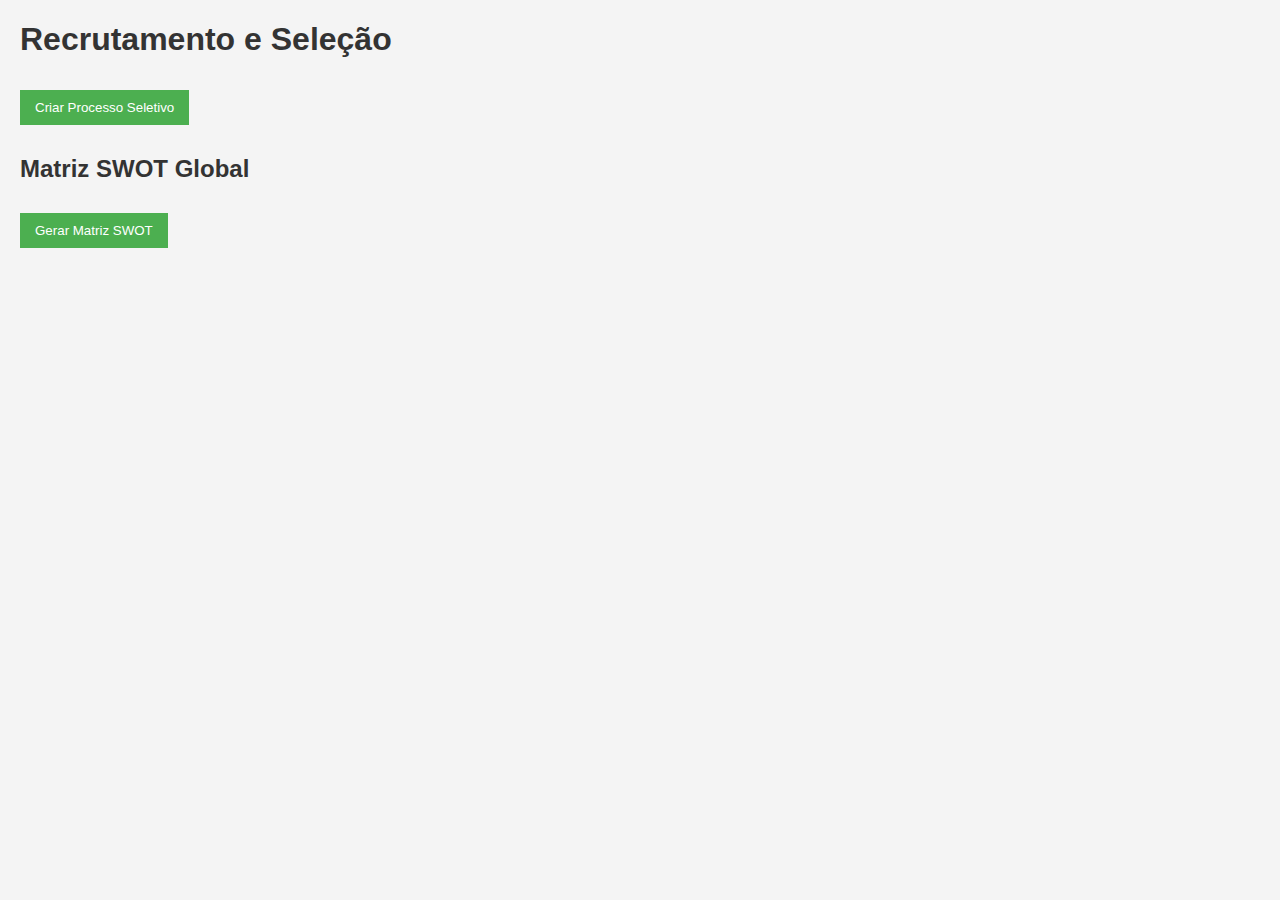
<file: rh_recrutamento_seleção/index.html>
<!DOCTYPE html>
<html lang="pt-BR">
<head>
    <meta charset="UTF-8">
    <meta name="viewport" content="width=device-width, initial-scale=1.0">
    <title>Sistema de Recrutamento e Seleção</title>
    <link rel="stylesheet" href="style.css">
</head>
<body>
    <div id="app">
        <h1>Recrutamento e Seleção</h1>
        <button id="criarProcessoBtn">Criar Processo Seletivo</button>
        <div id="processosContainer"></div>
        <div id="swotContainer">
            <h2>Matriz SWOT Global</h2>
            <div id="swotOutput"></div>
            <button id="gerarSwotBtn">Gerar Matriz SWOT</button>
        </div>
    </div>
    <script src="script.js"></script>
</body>
</html>
</file>
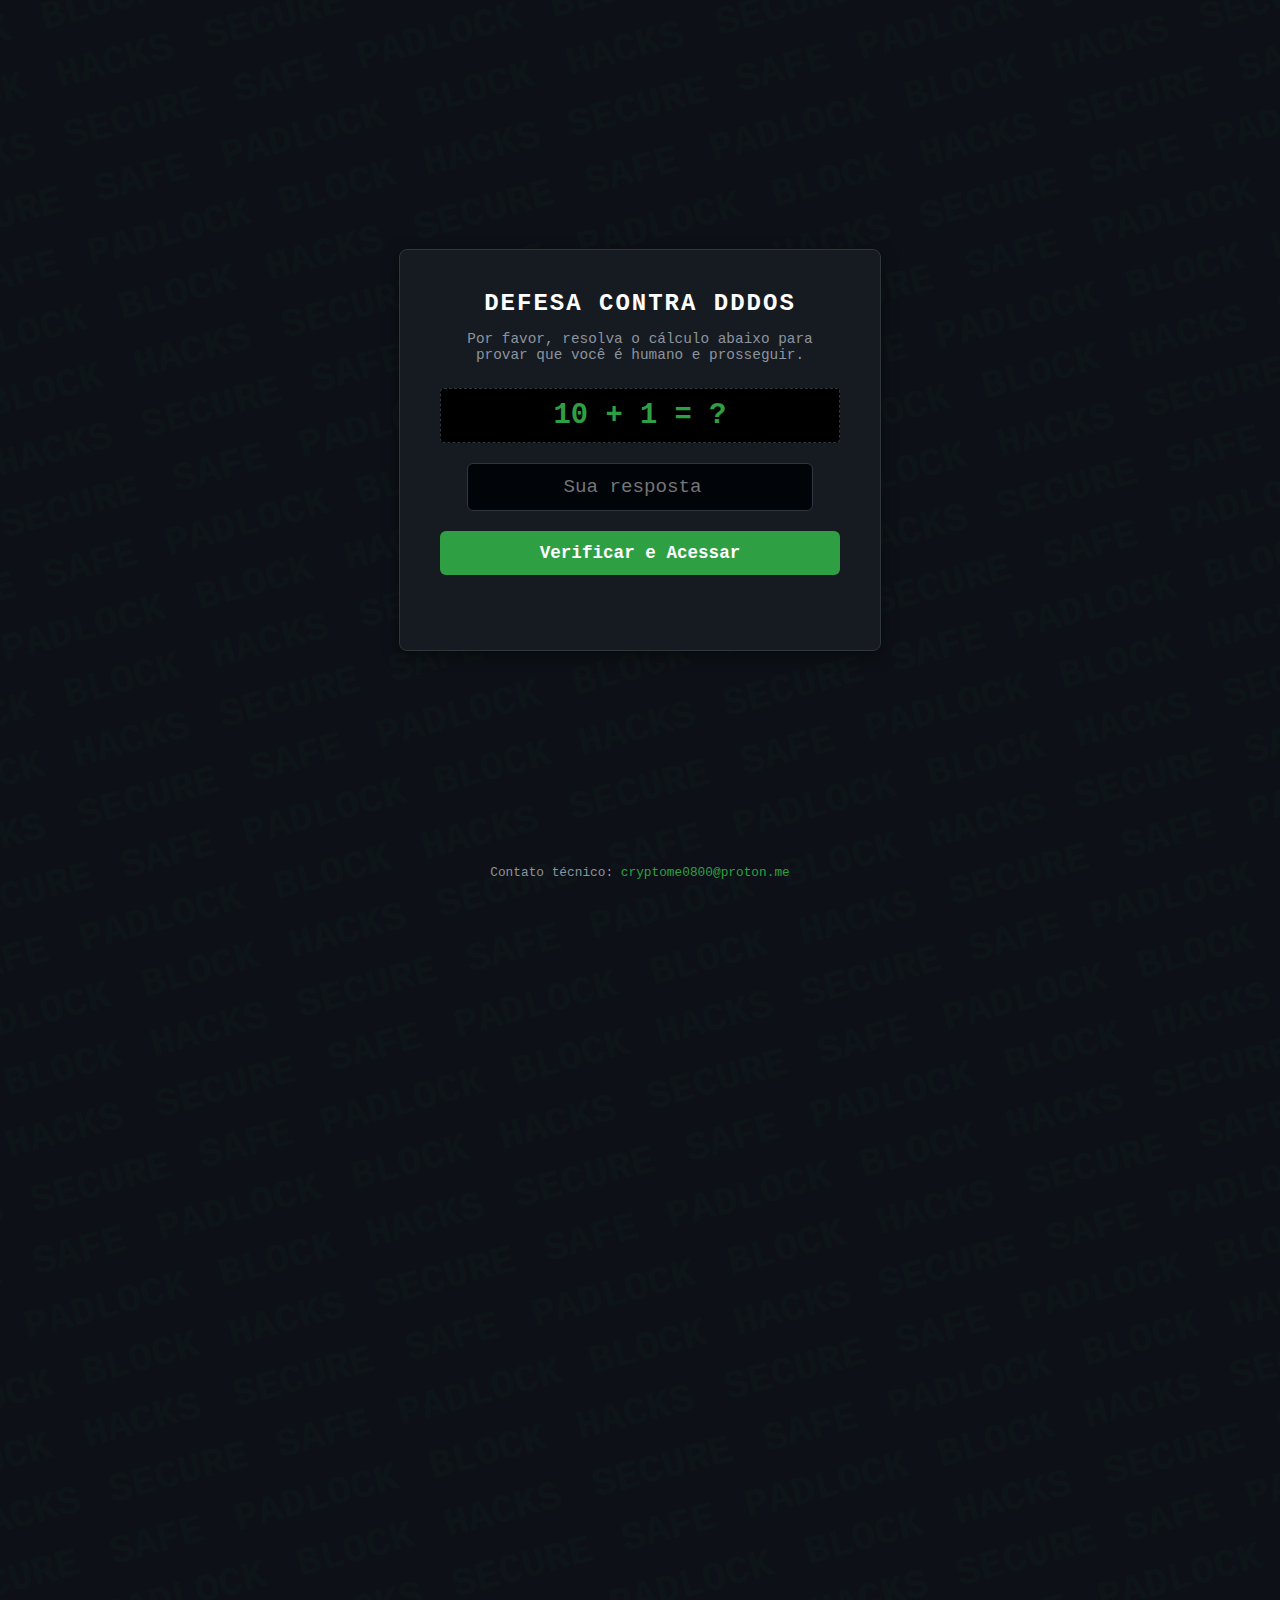
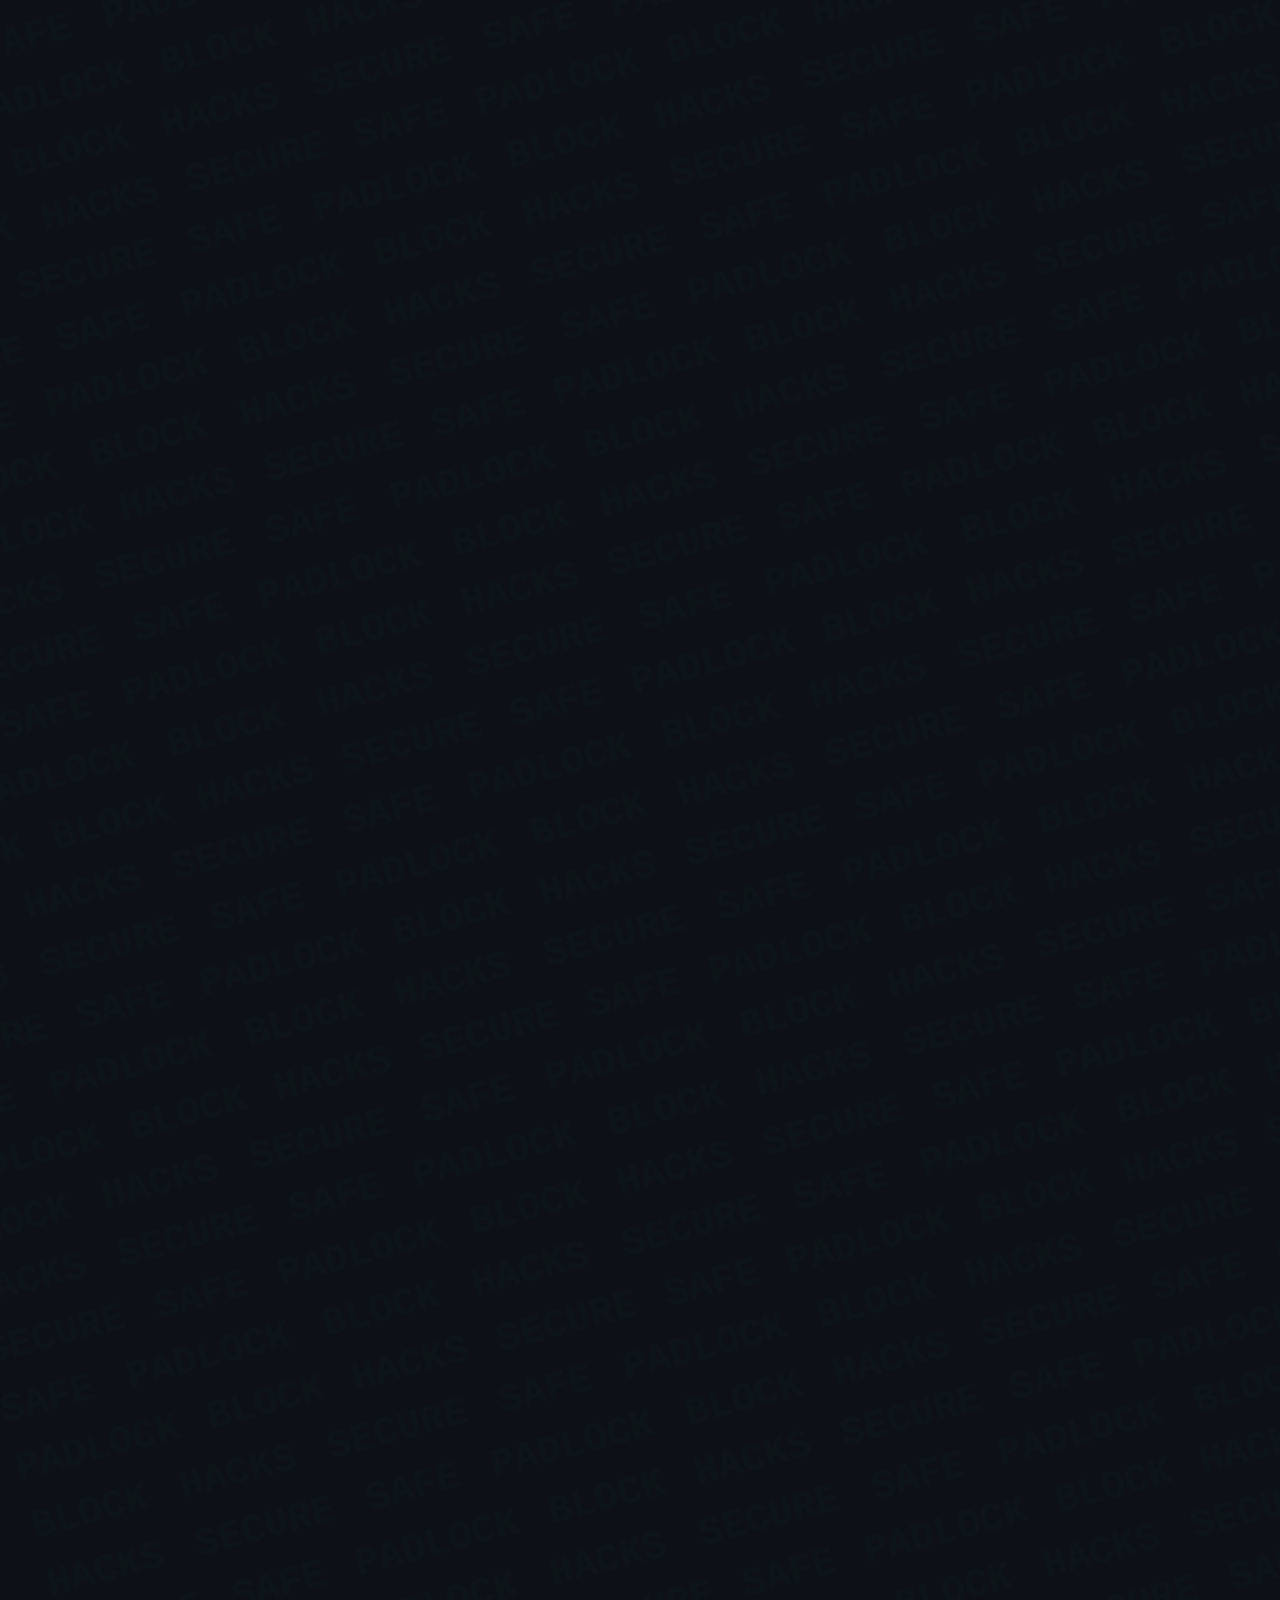
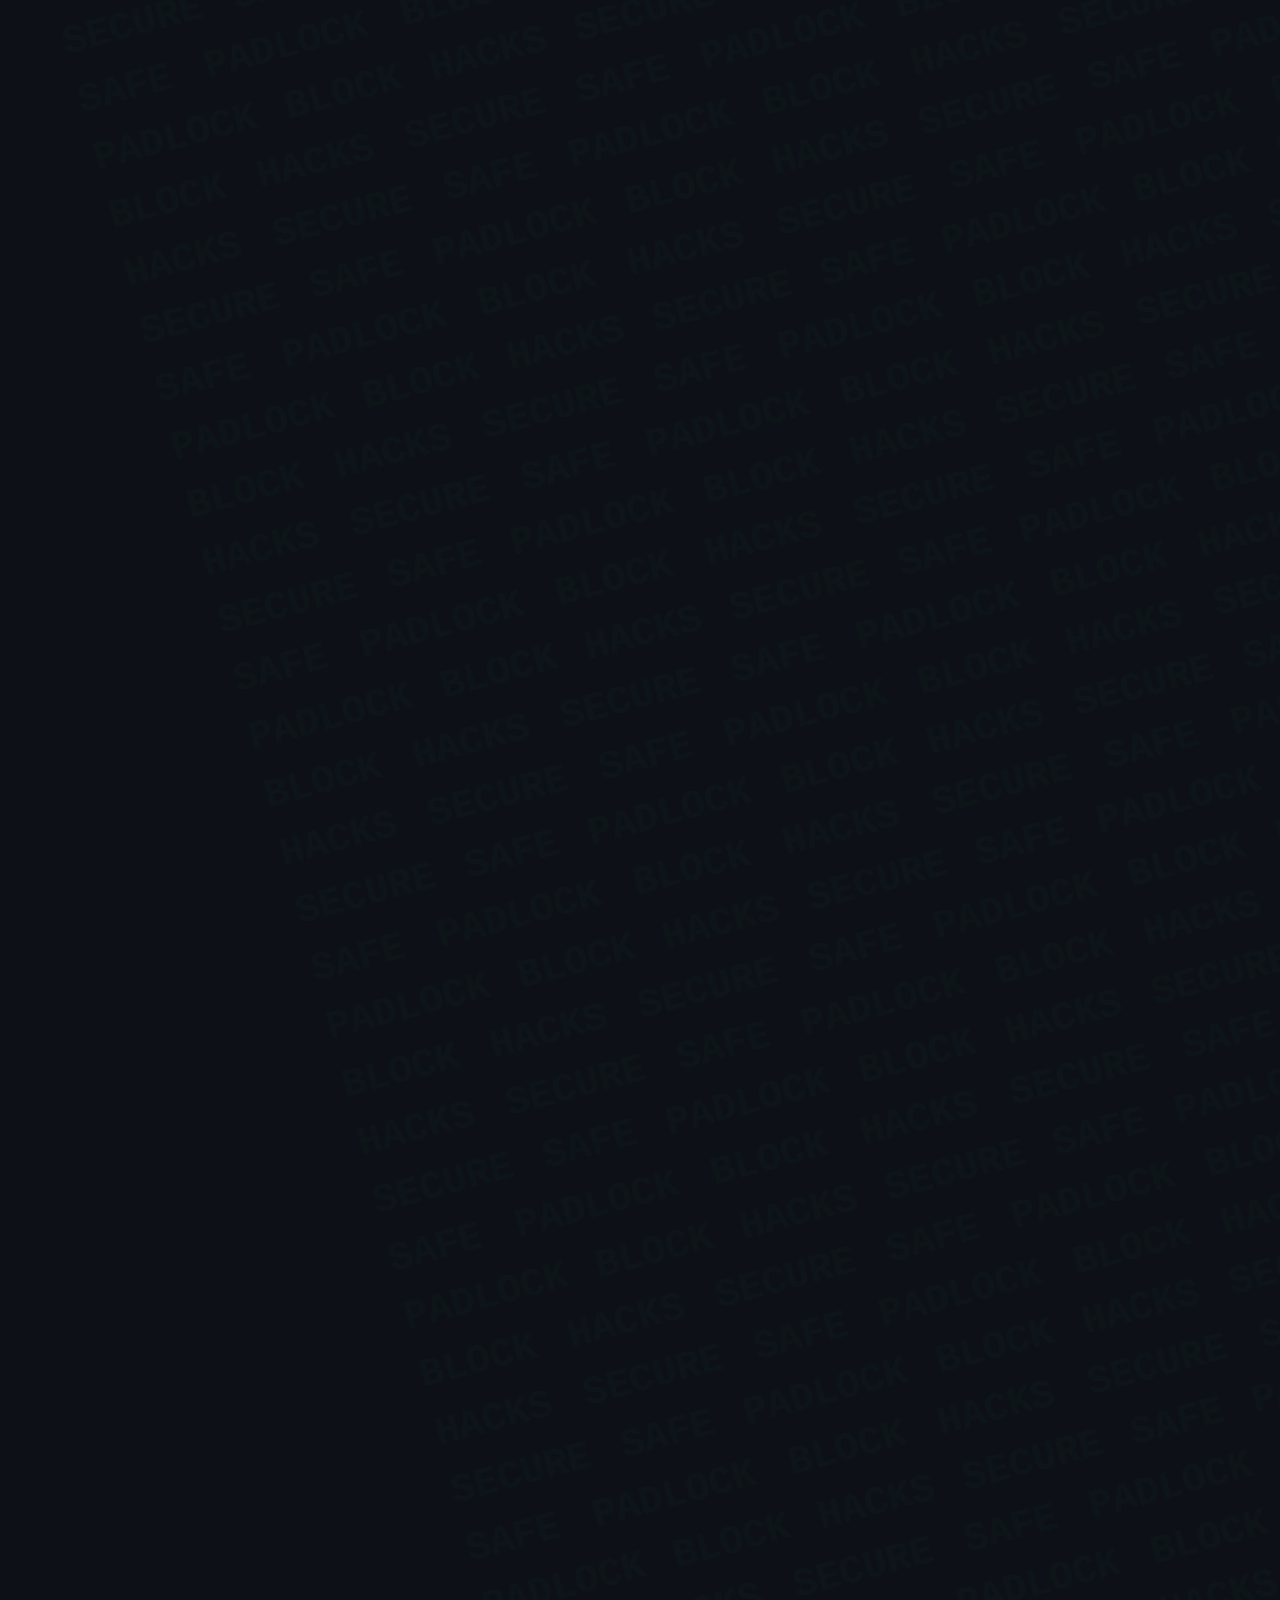
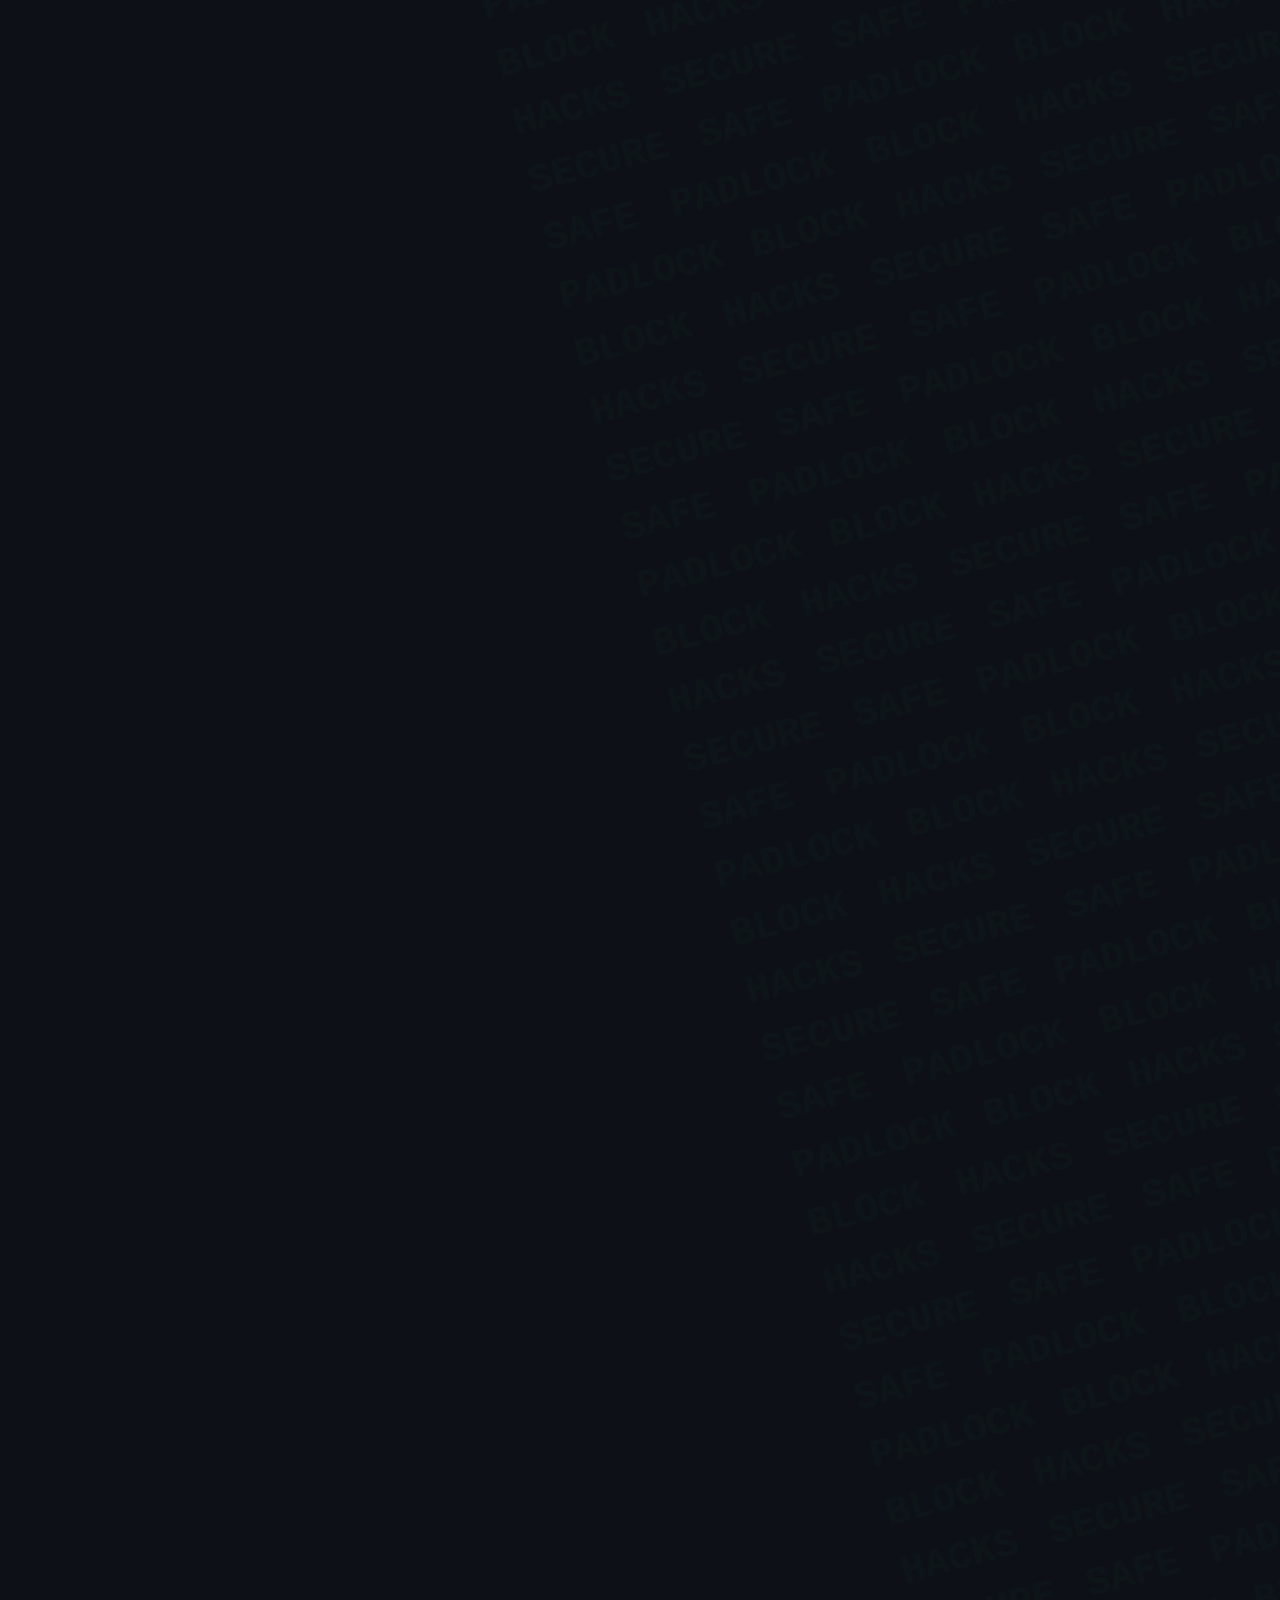
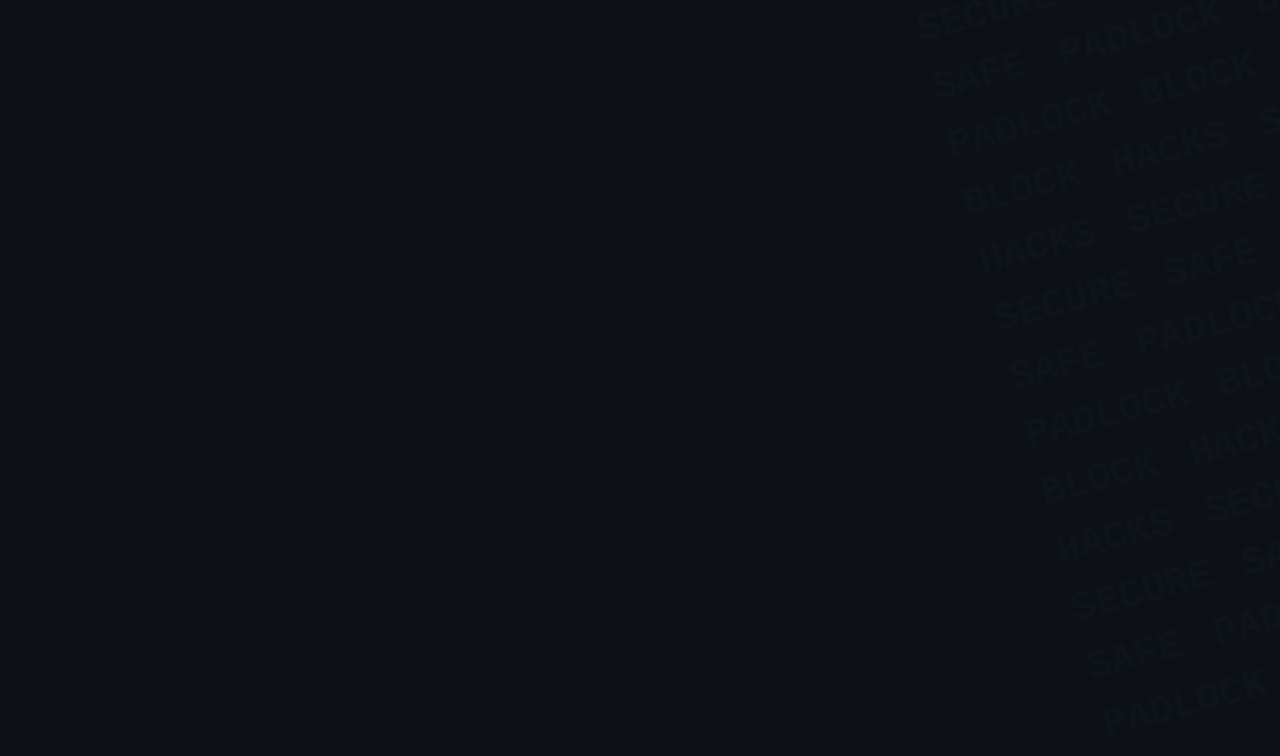
<file: 1paginadeepweb.html>
<!DOCTYPE html>
<html lang="pt-BR">
<head>
    <meta charset="UTF-8">
    <meta name="viewport" content="width=device-width, initial-scale=1.0">
    <title>DEFESA CONTRA DDDOS</title>
    <style>
        :root {
            --bg-color: #0d1117;
            --box-bg: #161b22;
            --text-color: #c9d1d9;
            --primary: #2ea043;
            --primary-hover: #238636;
            --error: #f85149;
            --watermark: rgba(46, 160, 67, 0.05);
        }

        body {
            margin: 0;
            padding: 0;
            background-color: var(--bg-color);
            color: var(--text-color);
            font-family: 'Courier New', Courier, monospace;
            display: flex;
            flex-direction: column;
            align-items: center;
            justify-content: center;
            min-height: 100vh;
            overflow: hidden;
            position: relative;
        }

        /* Fundo com as palavras de segurança */
        .watermark-bg {
            position: absolute;
            top: -50%;
            left: -50%;
            width: 200%;
            height: 200%;
            pointer-events: none;
            z-index: 1;
            font-size: 2.5rem;
            font-weight: bold;
            color: var(--watermark);
            line-height: 1.5;
            word-wrap: break-word;
            text-align: justify;
            transform: rotate(-15deg);
            user-select: none;
        }

        .captcha-box {
            position: relative;
            z-index: 2;
            background-color: var(--box-bg);
            border: 1px solid #30363d;
            border-radius: 8px;
            padding: 40px;
            width: 100%;
            max-width: 400px;
            text-align: center;
            box-shadow: 0 4px 15px rgba(0, 0, 0, 0.5);
        }

        h1 {
            font-size: 1.5rem;
            color: #fff;
            margin-top: 0;
            margin-bottom: 10px;
            letter-spacing: 2px;
        }

        p.instruction {
            font-size: 0.9rem;
            color: #8b949e;
            margin-bottom: 25px;
        }

        .math-puzzle {
            font-size: 1.8rem;
            font-weight: bold;
            color: var(--primary);
            margin-bottom: 20px;
            background: #000;
            padding: 10px;
            border-radius: 4px;
            border: 1px dashed #30363d;
        }

        input[type="number"] {
            width: 80%;
            padding: 12px;
            font-size: 1.2rem;
            background-color: #010409;
            border: 1px solid #30363d;
            color: #fff;
            border-radius: 6px;
            text-align: center;
            outline: none;
            margin-bottom: 20px;
            font-family: inherit;
        }

        input[type="number"]:focus {
            border-color: var(--primary);
            box-shadow: 0 0 0 3px rgba(46, 160, 67, 0.3);
        }

        button {
            background-color: var(--primary);
            color: #fff;
            border: none;
            padding: 12px 24px;
            font-size: 1.1rem;
            font-weight: bold;
            border-radius: 6px;
            cursor: pointer;
            width: 100%;
            transition: background-color 0.2s;
            font-family: inherit;
        }

        button:hover {
            background-color: var(--primary-hover);
        }

        #message {
            margin-top: 15px;
            font-weight: bold;
            min-height: 20px;
        }

        footer {
            position: absolute;
            bottom: 20px;
            z-index: 2;
            font-size: 0.8rem;
            color: #8b949e;
        }

        footer a {
            color: var(--primary);
            text-decoration: none;
        }

        footer a:hover {
            text-decoration: underline;
        }
    </style>
</head>
<body>

    <div class="watermark-bg" id="watermark"></div>

    <div class="captcha-box">
        <h1>DEFESA CONTRA DDDOS</h1>
        <p class="instruction">Por favor, resolva o cálculo abaixo para provar que você é humano e prosseguir.</p>
        
        <div class="math-puzzle" id="puzzle"></div>
        
        <input type="number" id="answer" placeholder="Sua resposta" required>
        <button onclick="verifyCaptcha()">Verificar e Acessar</button>
        
        <div id="message"></div>
    </div>

    <footer>
        Contato técnico: <a href="mailto:cryptome0800@proton.me">cryptome0800@proton.me</a>
    </footer>

    <script>
        // Configuração do Link de Redirecionamento
        // COLOQUE O SEU LINK DENTRO DAS ASPAS ABAIXO:
        const linkDeDestino = "https://SEU_LINK_AQUI.com";

        // Gerar o fundo de marca d'água dinamicamente para não poluir o HTML
        const backgroundWords = "BLOCK HACKS SECURE SAFE PADLOCK ".repeat(400);
        document.getElementById('watermark').textContent = backgroundWords;

        let correctAnswer = 0;

        // Função para gerar um enigma matemático aleatório (Soma ou Subtração)
        function generatePuzzle() {
            const num1 = Math.floor(Math.random() * 20) + 10; // Número entre 10 e 29
            const num2 = Math.floor(Math.random() * 10) + 1;  // Número entre 1 e 10
            
            // Alternar aleatoriamente entre soma e subtração
            const isAddition = Math.random() > 0.5;

            if (isAddition) {
                correctAnswer = num1 + num2;
                document.getElementById('puzzle').textContent = `${num1} + ${num2} = ?`;
            } else {
                correctAnswer = num1 - num2;
                document.getElementById('puzzle').textContent = `${num1} - ${num2} = ?`;
            }

            // Limpar campos
            document.getElementById('answer').value = '';
            document.getElementById('message').textContent = '';
        }

        // Função para verificar a resposta do usuário
        function verifyCaptcha() {
            const userAnswer = document.getElementById('answer').value;
            const messageEl = document.getElementById('message');

            if (userAnswer === "") {
                messageEl.style.color = "var(--error)";
                messageEl.textContent = "Por favor, insira uma resposta.";
                return;
            }

            if (parseInt(userAnswer) === correctAnswer) {
                messageEl.style.color = "var(--primary)";
                messageEl.textContent = "Acesso Concedido! Redirecionando...";
                
                // Redirecionamento após 1.5 segundos
                setTimeout(() => {
                    window.location.href = linkDeDestino;
                }, 1500);
            } else {
                messageEl.style.color = "var(--error)";
                messageEl.textContent = "Cálculo incorreto. Tente novamente.";
                // Gera um novo cálculo se errar
                generatePuzzle();
            }
        }

        // Permite usar a tecla "Enter" para enviar
        document.getElementById('answer').addEventListener('keypress', function (e) {
            if (e.key === 'Enter') {
                verifyCaptcha();
            }
        });

        // Inicializar o primeiro cálculo quando a página carregar
        window.onload = generatePuzzle;
    </script>
</body>
</html>
</file>
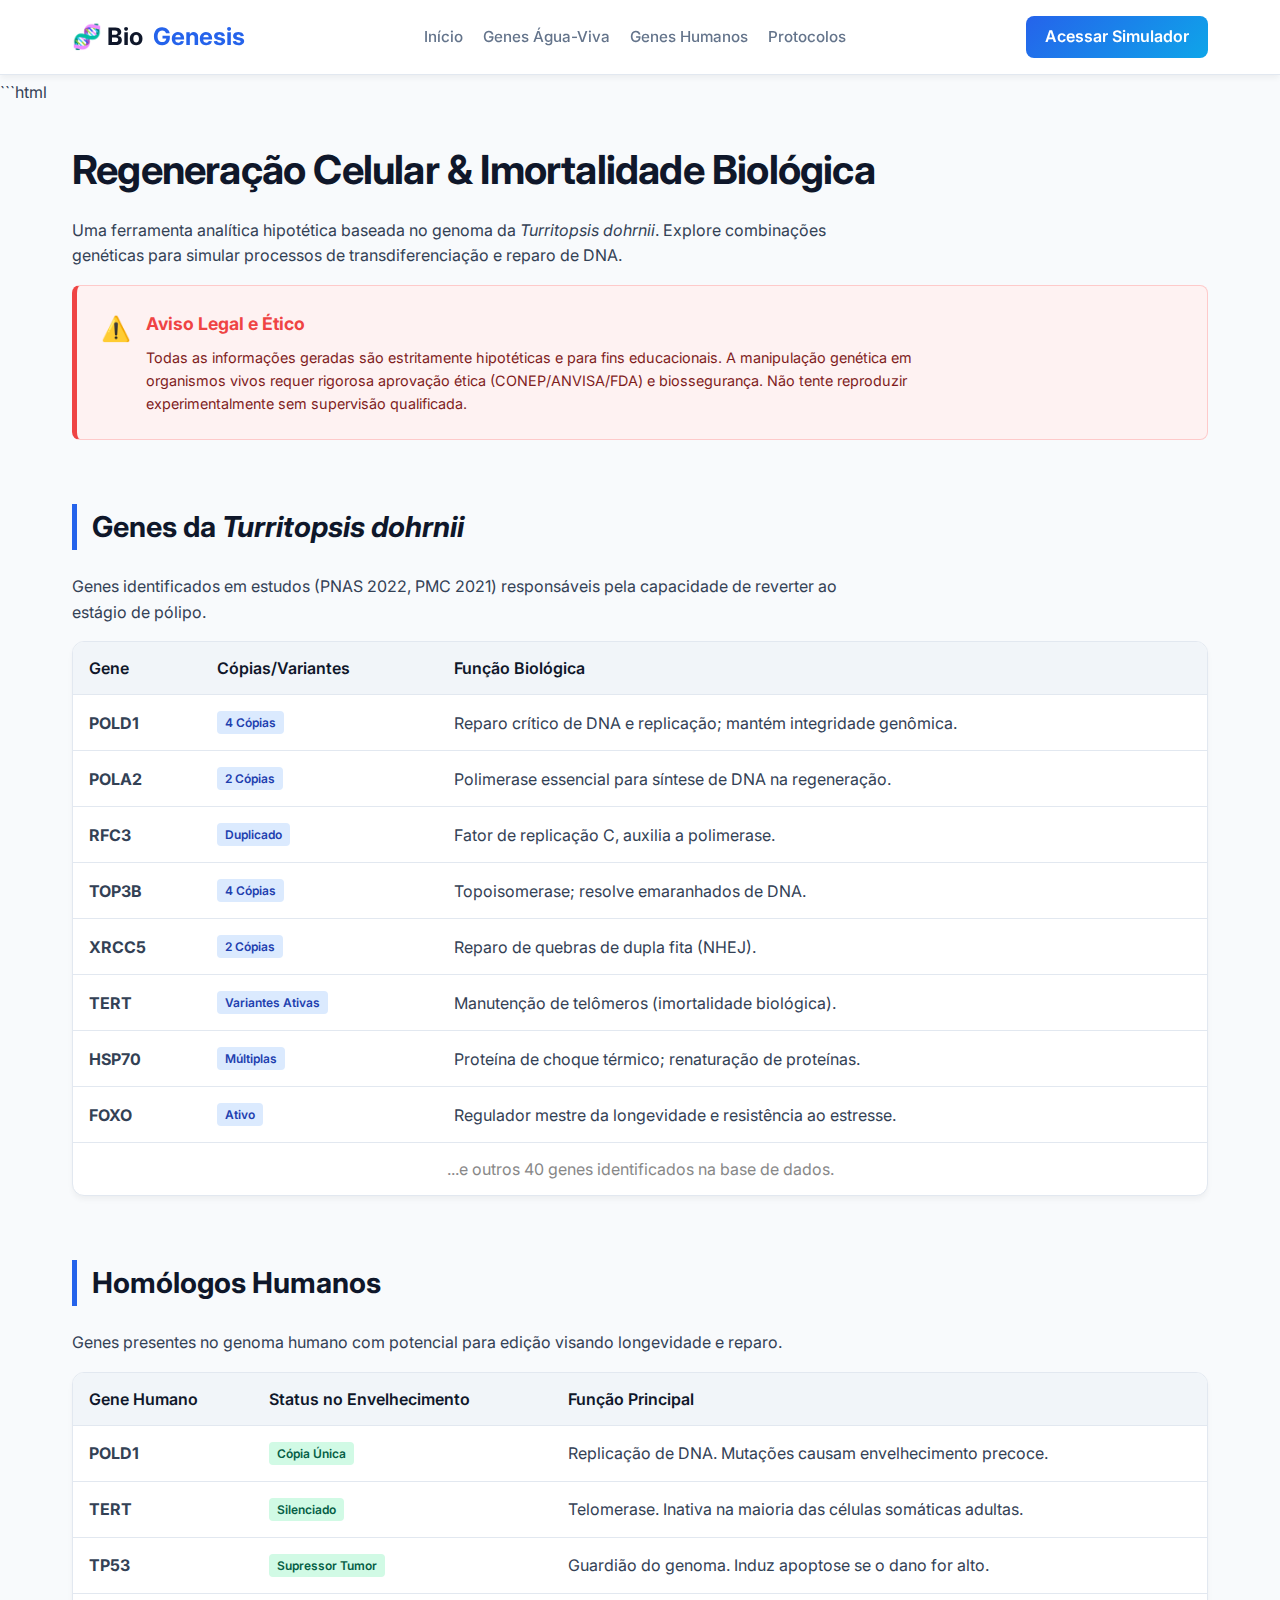
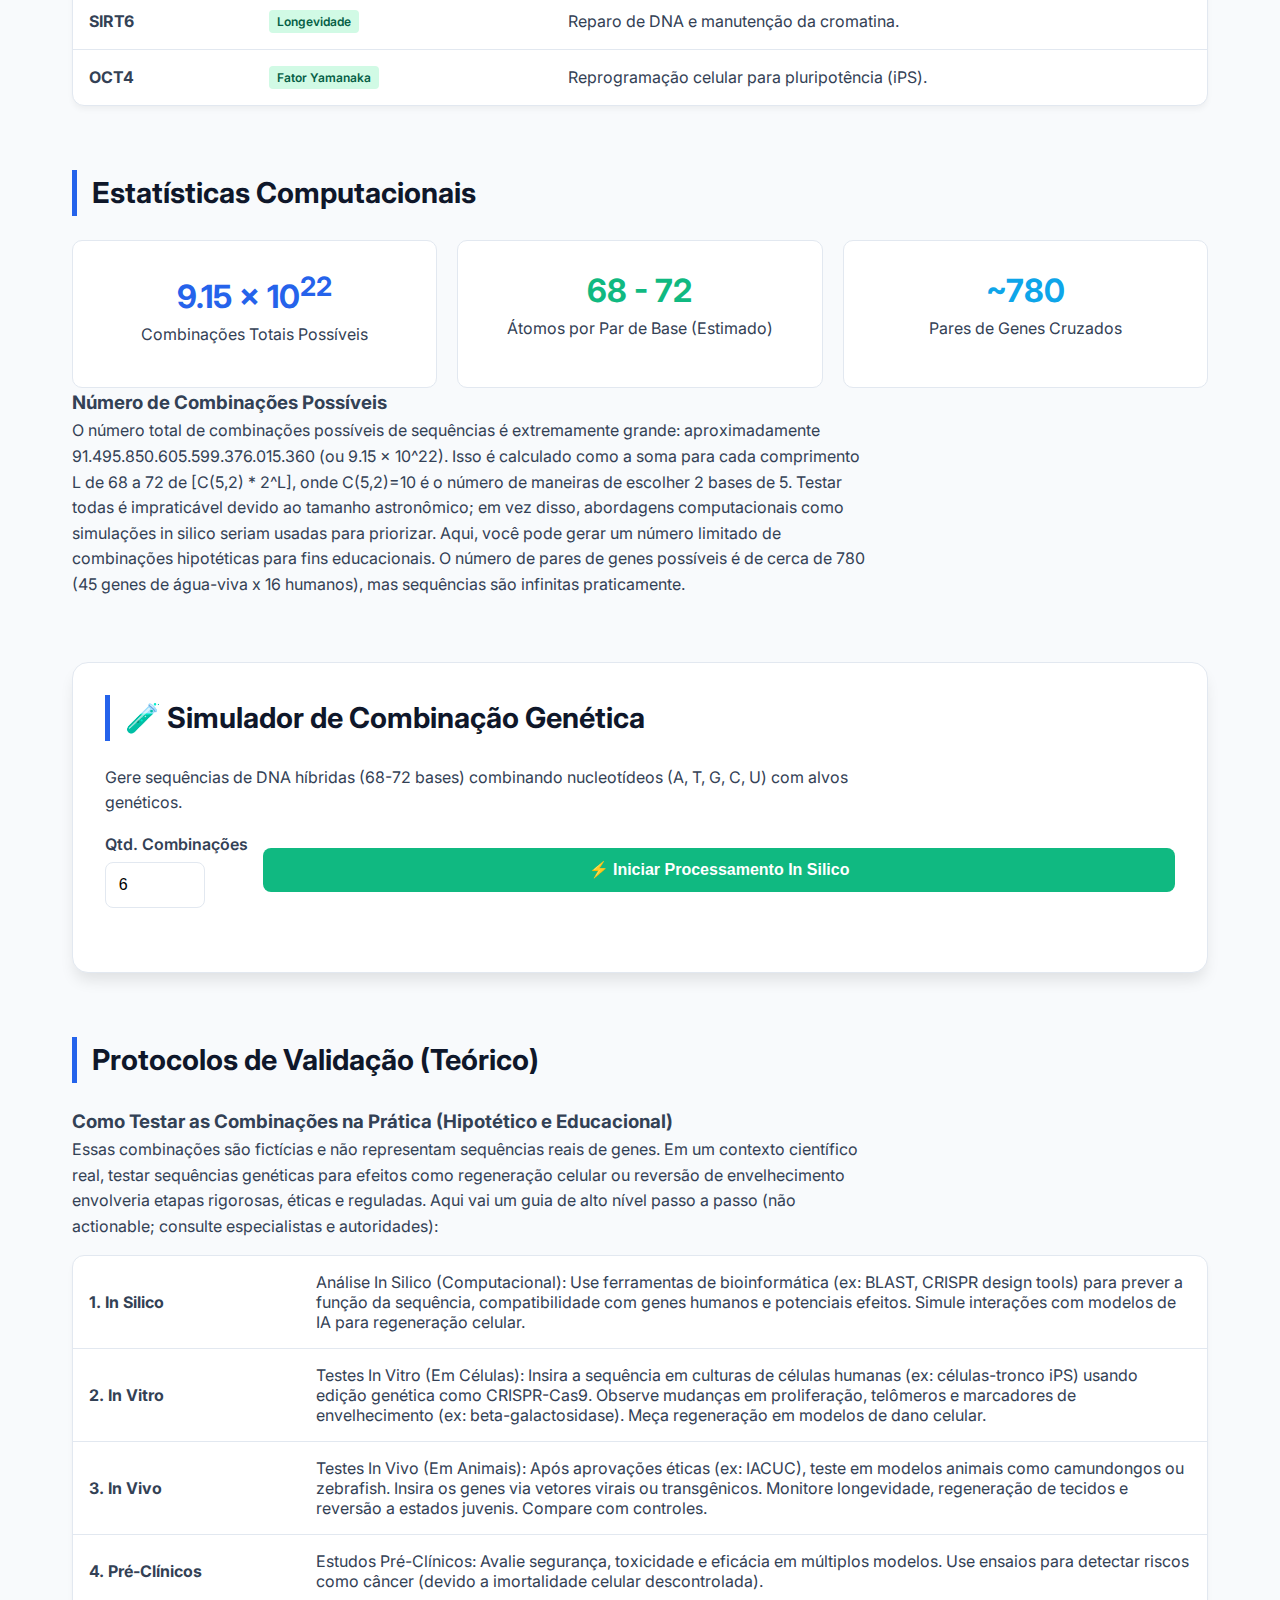
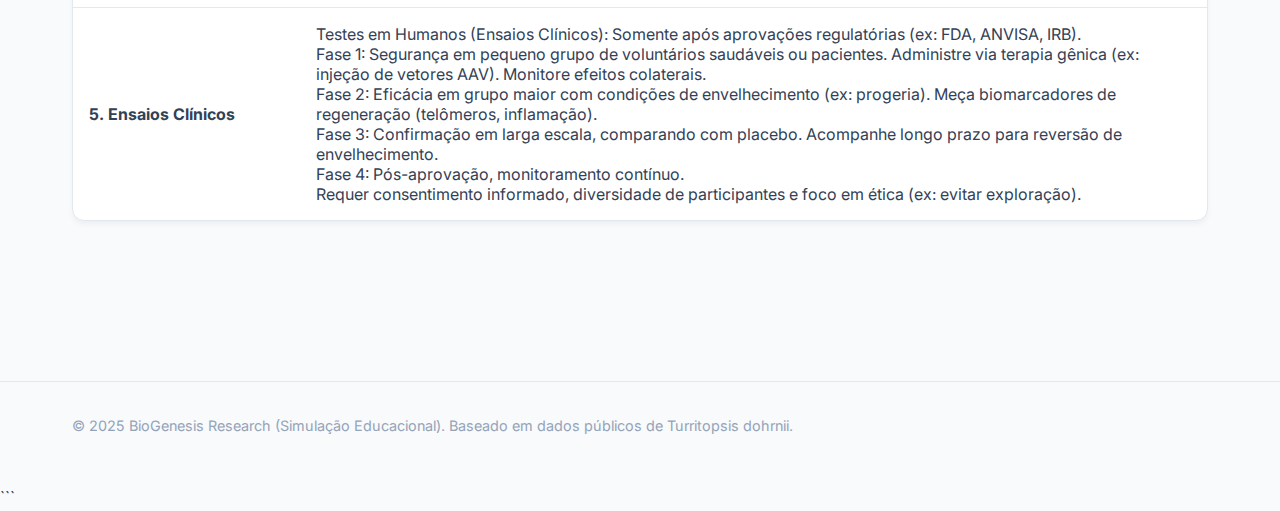
<file: imortalidade.html>
```html
<!DOCTYPE html>
<html lang="pt-br">
<head>
    <meta charset="UTF-8">
    <meta name="viewport" content="width=device-width, initial-scale=1.0">
    <title>BioGenesis | Turritopsis dohrnii Analyzer</title>
    <link href="https://fonts.googleapis.com/css2?family=Inter:wght@300;400;600;700&display=swap" rel="stylesheet">
    <style>
        :root {
            --primary: #2563eb; /* Azul Royal */
            --secondary: #0ea5e9; /* Azul Claro */
            --accent: #10b981; /* Verde Esmeralda */
            --dark: #0f172a;
            --light: #f8fafc;
            --surface: #ffffff;
            --danger: #ef4444;
            --warning-bg: #fef2f2;
            --border: #e2e8f0;
        }

        * {
            box-sizing: border-box;
            margin: 0;
            padding: 0;
        }

        body {
            font-family: 'Inter', sans-serif;
            background-color: var(--light);
            color: #334155;
            line-height: 1.6;
            padding-top: 80px; /* Espaço para o menu fixo */
        }

        /* --- Navegação --- */
        nav {
            position: fixed;
            top: 0;
            width: 100%;
            background: rgba(255, 255, 255, 0.95);
            backdrop-filter: blur(10px);
            border-bottom: 1px solid var(--border);
            z-index: 1000;
            box-shadow: 0 4px 6px -1px rgba(0, 0, 0, 0.05);
        }

        .nav-container {
            max-width: 1200px;
            margin: 0 auto;
            padding: 1rem 2rem;
            display: flex;
            justify-content: space-between;
            align-items: center;
        }

        .logo {
            font-size: 1.5rem;
            font-weight: 700;
            color: var(--dark);
            text-decoration: none;
            display: flex;
            align-items: center;
            gap: 10px;
        }

        .logo span { color: var(--primary); }

        .nav-links {
            display: flex;
            gap: 20px;
        }

        .nav-links a {
            text-decoration: none;
            color: #64748b;
            font-weight: 500;
            transition: color 0.3s;
            font-size: 0.95rem;
        }

        .nav-links a:hover {
            color: var(--primary);
        }

        .btn-cta {
            background: linear-gradient(135deg, var(--primary), var(--secondary));
            color: white;
            padding: 0.5rem 1.2rem;
            border-radius: 8px;
            text-decoration: none;
            font-weight: 600;
            transition: transform 0.2s;
        }

        .btn-cta:hover { transform: translateY(-2px); box-shadow: 0 4px 12px rgba(37, 99, 235, 0.3); color: white; }

        /* --- Layout Geral --- */
        .container {
            max-width: 1200px;
            margin: 0 auto;
            padding: 2rem;
        }

        section {
            margin-bottom: 4rem;
            scroll-margin-top: 100px;
        }

        h1 { font-size: 2.5rem; color: var(--dark); margin-bottom: 1rem; letter-spacing: -0.02em; }
        h2 { font-size: 1.8rem; color: var(--dark); margin-bottom: 1.5rem; border-left: 5px solid var(--primary); padding-left: 15px; }
        p { margin-bottom: 1rem; max-width: 800px; }

        /* --- Aviso de Segurança --- */
        .aviso-box {
            background-color: var(--warning-bg);
            border: 1px solid #fecaca;
            border-left: 5px solid var(--danger);
            padding: 1.5rem;
            border-radius: 8px;
            margin-bottom: 2rem;
            display: flex;
            align-items: start;
            gap: 15px;
        }
        .aviso-icon { font-size: 1.5rem; }
        .aviso-content h3 { color: var(--danger); margin-bottom: 0.5rem; font-size: 1.1rem; }
        .aviso-content p { font-size: 0.9rem; margin: 0; color: #7f1d1d; }

        /* --- Tabelas --- */
        .table-container {
            overflow-x: auto;
            background: var(--surface);
            border-radius: 12px;
            box-shadow: 0 4px 6px -1px rgba(0, 0, 0, 0.05);
            border: 1px solid var(--border);
        }

        table {
            width: 100%;
            border-collapse: collapse;
            min-width: 600px;
        }

        th, td {
            padding: 1rem;
            text-align: left;
            border-bottom: 1px solid var(--border);
        }

        th {
            background-color: #f1f5f9;
            font-weight: 600;
            color: var(--dark);
            position: sticky;
            top: 0;
        }

        tr:last-child td { border-bottom: none; }
        tr:hover { background-color: #f8fafc; }

        .tag {
            display: inline-block;
            padding: 0.25rem 0.5rem;
            border-radius: 4px;
            font-size: 0.75rem;
            font-weight: 600;
        }
        .tag-copy { background-color: #dbeafe; color: #1e40af; }
        .tag-function { background-color: #d1fae5; color: #065f46; }

        /* --- Simulador --- */
        .simulator-panel {
            background: var(--surface);
            padding: 2rem;
            border-radius: 16px;
            box-shadow: 0 10px 15px -3px rgba(0, 0, 0, 0.1);
            border: 1px solid var(--border);
        }

        .controls {
            display: flex;
            gap: 15px;
            align-items: center;
            margin-bottom: 2rem;
            flex-wrap: wrap;
        }

        input[type="number"] {
            padding: 0.8rem;
            border: 1px solid var(--border);
            border-radius: 8px;
            font-size: 1rem;
            width: 100px;
        }

        button.btn-run {
            background-color: var(--accent);
            color: white;
            border: none;
            padding: 0.8rem 2rem;
            border-radius: 8px;
            font-size: 1rem;
            font-weight: 600;
            cursor: pointer;
            transition: background 0.3s;
            flex: 1;
        }

        button.btn-run:hover { background-color: #059669; }

        /* Cards de Resultado */
        .result-grid {
            display: grid;
            grid-template-columns: repeat(auto-fill, minmax(300px, 1fr));
            gap: 20px;
        }

        .result-card {
            background: #fff;
            border: 1px solid var(--border);
            border-radius: 10px;
            padding: 1.5rem;
            position: relative;
            transition: transform 0.2s;
        }

        .result-card:hover {
            transform: translateY(-5px);
            box-shadow: 0 10px 15px -3px rgba(0, 0, 0, 0.1);
            border-color: var(--primary);
        }

        .card-header {
            display: flex;
            justify-content: space-between;
            margin-bottom: 1rem;
            border-bottom: 1px dashed var(--border);
            padding-bottom: 0.5rem;
        }

        .gene-badge {
            font-size: 0.8rem;
            font-weight: bold;
            color: var(--primary);
        }

        .dna-seq {
            font-family: 'Courier New', monospace;
            background: #1e293b;
            color: #10b981;
            padding: 10px;
            border-radius: 6px;
            font-size: 0.8rem;
            word-break: break-all;
            margin: 10px 0;
        }

        .protocol-steps {
            font-size: 0.8rem;
            color: #64748b;
            margin-top: 10px;
        }

        footer {
            text-align: center;
            padding: 2rem;
            color: #94a3b8;
            font-size: 0.9rem;
            border-top: 1px solid var(--border);
            margin-top: 4rem;
        }

        /* Responsividade */
        @media (max-width: 768px) {
            .nav-links { display: none; } /* Simplificação para mobile */
            .controls { flex-direction: column; align-items: stretch; }
            input[type="number"] { width: 100%; }
        }
    </style>
</head>
<body>

    <nav>
        <div class="nav-container">
            <a href="#" class="logo">🧬 Bio<span>Genesis</span></a>
            <div class="nav-links">
                <a href="#inicio">Início</a>
                <a href="#genes-av">Genes Água-Viva</a>
                <a href="#genes-hum">Genes Humanos</a>
                <a href="#protocolos">Protocolos</a>
            </div>
            <a href="#simulador" class="btn-cta">Acessar Simulador</a>
        </div>
    </nav>

    <div class="container">
        
        <section id="inicio">
            <h1>Regeneração Celular & Imortalidade Biológica</h1>
            <p>Uma ferramenta analítica hipotética baseada no genoma da <em>Turritopsis dohrnii</em>. Explore combinações genéticas para simular processos de transdiferenciação e reparo de DNA.</p>
            
            <div class="aviso-box">
                <div class="aviso-icon">⚠️</div>
                <div class="aviso-content">
                    <h3>Aviso Legal e Ético</h3>
                    <p>Todas as informações geradas são estritamente hipotéticas e para fins educacionais. A manipulação genética em organismos vivos requer rigorosa aprovação ética (CONEP/ANVISA/FDA) e biossegurança. Não tente reproduzir experimentalmente sem supervisão qualificada.</p>
                </div>
            </div>
        </section>

        <section id="genes-av">
            <h2>Genes da <em>Turritopsis dohrnii</em></h2>
            <p>Genes identificados em estudos (PNAS 2022, PMC 2021) responsáveis pela capacidade de reverter ao estágio de pólipo.</p>
            <div class="table-container">
                <table>
                    <thead>
                        <tr>
                            <th>Gene</th>
                            <th>Cópias/Variantes</th>
                            <th>Função Biológica</th>
                        </tr>
                    </thead>
                    <tbody id="tabela-av-body">
                        </tbody>
                </table>
            </div>
        </section>

        <section id="genes-hum">
            <h2>Homólogos Humanos</h2>
            <p>Genes presentes no genoma humano com potencial para edição visando longevidade e reparo.</p>
            <div class="table-container">
                <table>
                    <thead>
                        <tr>
                            <th>Gene Humano</th>
                            <th>Status no Envelhecimento</th>
                            <th>Função Principal</th>
                        </tr>
                    </thead>
                    <tbody id="tabela-hum-body">
                        </tbody>
                </table>
            </div>
        </section>

        <section id="stats">
            <h2>Estatísticas Computacionais</h2>
            <div style="display: grid; grid-template-columns: repeat(auto-fit, minmax(250px, 1fr)); gap: 20px;">
                <div class="result-card" style="text-align: center;">
                    <h3 style="color:var(--primary); font-size: 2rem;">9.15 x 10<sup>22</sup></h3>
                    <p>Combinações Totais Possíveis</p>
                </div>
                <div class="result-card" style="text-align: center;">
                    <h3 style="color:var(--accent); font-size: 2rem;">68 - 72</h3>
                    <p>Átomos por Par de Base (Estimado)</p>
                </div>
                <div class="result-card" style="text-align: center;">
                    <h3 style="color:var(--secondary); font-size: 2rem;">~780</h3>
                    <p>Pares de Genes Cruzados</p>
                </div>
            </div>
            <h3>Número de Combinações Possíveis</h3>
            <p>O número total de combinações possíveis de sequências é extremamente grande: aproximadamente 91.495.850.605.599.376.015.360 (ou 9.15 x 10^22). Isso é calculado como a soma para cada comprimento L de 68 a 72 de [C(5,2) * 2^L], onde C(5,2)=10 é o número de maneiras de escolher 2 bases de 5. Testar todas é impraticável devido ao tamanho astronômico; em vez disso, abordagens computacionais como simulações in silico seriam usadas para priorizar. Aqui, você pode gerar um número limitado de combinações hipotéticas para fins educacionais. O número de pares de genes possíveis é de cerca de 780 (45 genes de água-viva x 16 humanos), mas sequências são infinitas praticamente.</p>
        </section>

        <section id="simulador">
            <div class="simulator-panel">
                <h2>🧪 Simulador de Combinação Genética</h2>
                <p>Gere sequências de DNA híbridas (68-72 bases) combinando nucleotídeos (A, T, G, C, U) com alvos genéticos.</p>
                
                <div class="controls">
                    <div>
                        <label for="numCombinacoes" style="display:block; margin-bottom:5px; font-weight:600;">Qtd. Combinações</label>
                        <input type="number" id="numCombinacoes" min="1" max="50" value="6">
                    </div>
                    <button class="btn-run" onclick="gerarCombinacoes()">⚡ Iniciar Processamento In Silico</button>
                </div>

                <div id="loading" style="display:none; text-align:center; padding: 20px;">
                    <p>Sintetizando cadeias de nucleotídeos... 🧬</p>
                </div>

                <div id="combinacoes-grid" class="result-grid"></div>
            </div>
        </section>

        <section id="protocolos">
            <h2>Protocolos de Validação (Teórico)</h2>
            <h3>Como Testar as Combinações na Prática (Hipotético e Educacional)</h3>
            <p>Essas combinações são fictícias e não representam sequências reais de genes. Em um contexto científico real, testar sequências genéticas para efeitos como regeneração celular ou reversão de envelhecimento envolveria etapas rigorosas, éticas e reguladas. Aqui vai um guia de alto nível passo a passo (não actionable; consulte especialistas e autoridades):</p>
            <div class="table-container">
                <table>
                    <tr>
                        <td width="20%"><strong>1. In Silico</strong></td>
                        <td>Análise In Silico (Computacional): Use ferramentas de bioinformática (ex: BLAST, CRISPR design tools) para prever a função da sequência, compatibilidade com genes humanos e potenciais efeitos. Simule interações com modelos de IA para regeneração celular.</td>
                    </tr>
                    <tr>
                        <td><strong>2. In Vitro</strong></td>
                        <td>Testes In Vitro (Em Células): Insira a sequência em culturas de células humanas (ex: células-tronco iPS) usando edição genética como CRISPR-Cas9. Observe mudanças em proliferação, telômeros e marcadores de envelhecimento (ex: beta-galactosidase). Meça regeneração em modelos de dano celular.</td>
                    </tr>
                    <tr>
                        <td><strong>3. In Vivo</strong></td>
                        <td>Testes In Vivo (Em Animais): Após aprovações éticas (ex: IACUC), teste em modelos animais como camundongos ou zebrafish. Insira os genes via vetores virais ou transgênicos. Monitore longevidade, regeneração de tecidos e reversão a estados juvenis. Compare com controles.</td>
                    </tr>
                    <tr>
                        <td><strong>4. Pré-Clínicos</strong></td>
                        <td>Estudos Pré-Clínicos: Avalie segurança, toxicidade e eficácia em múltiplos modelos. Use ensaios para detectar riscos como câncer (devido a imortalidade celular descontrolada).</td>
                    </tr>
                    <tr>
                        <td><strong>5. Ensaios Clínicos</strong></td>
                        <td>Testes em Humanos (Ensaios Clínicos): Somente após aprovações regulatórias (ex: FDA, ANVISA, IRB).<br>
                        Fase 1: Segurança em pequeno grupo de voluntários saudáveis ou pacientes. Administre via terapia gênica (ex: injeção de vetores AAV). Monitore efeitos colaterais.<br>
                        Fase 2: Eficácia em grupo maior com condições de envelhecimento (ex: progeria). Meça biomarcadores de regeneração (telômeros, inflamação).<br>
                        Fase 3: Confirmação em larga escala, comparando com placebo. Acompanhe longo prazo para reversão de envelhecimento.<br>
                        Fase 4: Pós-aprovação, monitoramento contínuo.<br>
                        Requer consentimento informado, diversidade de participantes e foco em ética (ex: evitar exploração).</td>
                    </tr>
                </table>
            </div>
        </section>

    </div>

    <footer>
        <p>© 2025 BioGenesis Research (Simulação Educacional). Baseado em dados públicos de Turritopsis dohrnii.</p>
    </footer>

    <script>
        // --- BASE DE DADOS ---
        const genesAguaVivaData = [
            { gene: 'POLD1', copias: '4 Cópias', funcao: 'Reparo crítico de DNA e replicação; mantém integridade genômica.' },
            { gene: 'POLA2', copias: '2 Cópias', funcao: 'Polimerase essencial para síntese de DNA na regeneração.' },
            { gene: 'RFC3', copias: 'Duplicado', funcao: 'Fator de replicação C, auxilia a polimerase.' },
            { gene: 'TOP3B', copias: '4 Cópias', funcao: 'Topoisomerase; resolve emaranhados de DNA.' },
            { gene: 'XRCC5', copias: '2 Cópias', funcao: 'Reparo de quebras de dupla fita (NHEJ).' },
            { gene: 'TERT', copias: 'Variantes Ativas', funcao: 'Manutenção de telômeros (imortalidade biológica).' },
            { gene: 'HSP70', copias: 'Múltiplas', funcao: 'Proteína de choque térmico; renaturação de proteínas.' },
            { gene: 'FOXO', copias: 'Ativo', funcao: 'Regulador mestre da longevidade e resistência ao estresse.' }
            // Adicionei os principais para a tabela não ficar infinita no exemplo, mas a lógica suporta todos
        ];

        const genesHumanosData = [
            { gene: 'POLD1', status: 'Cópia Única', funcao: 'Replicação de DNA. Mutações causam envelhecimento precoce.' },
            { gene: 'TERT', status: 'Silenciado', funcao: 'Telomerase. Inativa na maioria das células somáticas adultas.' },
            { gene: 'TP53', status: 'Supressor Tumor', funcao: 'Guardião do genoma. Induz apoptose se o dano for alto.' },
            { gene: 'SIRT6', status: 'Longevidade', funcao: 'Reparo de DNA e manutenção da cromatina.' },
            { gene: 'OCT4', status: 'Fator Yamanaka', funcao: 'Reprogramação celular para pluripotência (iPS).' }
        ];

        const bases = ['T', 'A', 'G', 'C', 'U'];
        const listaCompletaGenesAV = ['POLD1', 'POLA2', 'RFC3', 'TOP3B', 'XRCC5', 'GEN1', 'RAD51C', 'MSH2', 'LMNA', 'GAR1', 'POT1', 'TXN', 'GSR', 'GLI3', 'SOX7', 'MYC', 'PSEN1', 'BMP7', 'CASP3', 'TUBG1', 'MORC3', 'TPP1', 'ATM', 'HECW2', 'MsrA', 'BRCA1', 'SIRT3', 'RTEL1', 'HSP70'];
        const listaCompletaGenesHum = ['POLD1', 'POLA2', 'XRCC5', 'POT1', 'BRCA1', 'SIRT3', 'TERT', 'HSP70', 'OCT4', 'MSRA', 'FOXO3', 'TP53', 'ATM', 'MMP14', 'BAZ1A', 'CASP3'];

        // --- FUNÇÕES DE RENDERIZAÇÃO ---

        function renderizarTabelas() {
            // Tabela Água Viva
            const tbodyAV = document.getElementById('tabela-av-body');
            let htmlAV = '';
            genesAguaVivaData.forEach(item => {
                htmlAV += `<tr>
                    <td><strong>${item.gene}</strong></td>
                    <td><span class="tag tag-copy">${item.copias}</span></td>
                    <td>${item.funcao}</td>
                </tr>`;
            });
            // Adiciona linha "e mais..." para simular a lista completa
            htmlAV += `<tr><td colspan="3" style="text-align:center; color:#888;">...e outros 40 genes identificados na base de dados.</td></tr>`;
            tbodyAV.innerHTML = htmlAV;

            // Tabela Humana
            const tbodyHum = document.getElementById('tabela-hum-body');
            let htmlHum = '';
            genesHumanosData.forEach(item => {
                htmlHum += `<tr>
                    <td><strong>${item.gene}</strong></td>
                    <td><span class="tag tag-function">${item.status}</span></td>
                    <td>${item.funcao}</td>
                </tr>`;
            });
            tbodyHum.innerHTML = htmlHum;
        }

        // --- LÓGICA DO SIMULADOR ---

        function gerarSequencia(tamanho, duasBases) {
            let seq = '';
            for (let i = 0; i < tamanho; i++) {
                seq += duasBases[Math.floor(Math.random() * 2)];
            }
            return seq;
        }

        function gerarCombinacoes() {
            const numInput = document.getElementById('numCombinacoes');
            const grid = document.getElementById('combinacoes-grid');
            const loader = document.getElementById('loading');
            
            let num = parseInt(numInput.value);
            if (isNaN(num) || num < 1) num = 6;
            if (num > 50) {
                alert('Limitado a 50 para performance.');
                num = 50;
            }

            // UI Feedback
            grid.innerHTML = '';
            loader.style.display = 'block';

            setTimeout(() => {
                loader.style.display = 'none';
                
                for (let i = 0; i < num; i++) {
                    // Lógica Genética Simulada
                    const tamanho = Math.floor(Math.random() * 5) + 68; // 68 a 72 bp
                    const idx1 = Math.floor(Math.random() * bases.length);
                    let idx2 = Math.floor(Math.random() * bases.length);
                    while (idx2 === idx1) idx2 = Math.floor(Math.random() * bases.length);
                    
                    const basesEscolhidas = [bases[idx1], bases[idx2]];
                    
                    // Gera Sequência Híbrida
                    const metade = Math.floor(tamanho / 2);
                    const seqPura = gerarSequencia(tamanho, basesEscolhidas);
                    // Injeta padrão humano no meio
                    const seqHumana = gerarSequencia(metade, ['A', 'T', 'G', 'C']); 
                    const seqFinal = seqPura.substring(0, Math.floor(metade/2)) + seqHumana + seqPura.substring(metade);

                    const geneAV = listaCompletaGenesAV[Math.floor(Math.random() * listaCompletaGenesAV.length)];
                    const geneHum = listaCompletaGenesHum[Math.floor(Math.random() * listaCompletaGenesHum.length)];

                    // Criação do Card HTML
                    const card = document.createElement('div');
                    card.className = 'result-card';
                    card.innerHTML = `
                        <div class="card-header">
                            <span class="gene-badge">🧬 Amostra #${i + 1}</span>
                            <span style="font-size:0.8rem; color:#888;">${tamanho} bp</span>
                        </div>
                        <div style="margin-bottom:10px;">
                            <strong>Fusão:</strong> <span style="color:var(--primary)">${geneAV}</span> (T. dohrnii) <br>
                            <strong>Alvo:</strong> <span style="color:var(--secondary)">${geneHum}</span> (Humano)
                        </div>
                        <div class="dna-seq">${seqFinal}</div>
                        <div class="protocol-steps">
                            <strong>Análise Sugerida:</strong> Verificar afinidade de ligação com promotores de ${geneHum} usando vetores virais.
                        </div>
                    `;
                    grid.appendChild(card);
                }
            }, 800); // Delay simulado para parecer processamento
        }

        // Inicialização
        window.addEventListener('DOMContentLoaded', () => {
            renderizarTabelas();
        });

    </script>
</body>
</html>
```
</file>
<file: rh_recrutamento_seleção/style.css>
body {
    font-family: Arial, sans-serif;
    margin: 20px;
    background-color: #f4f4f4;
}

h1, h2, h3 {
    color: #333;
}

button {
    background-color: #4CAF50;
    color: white;
    padding: 10px 15px;
    border: none;
    cursor: pointer;
    margin: 10px 0;
}

button:hover {
    background-color: #45a049;
}

.processo {
    border: 1px solid #ddd;
    padding: 15px;
    margin: 15px 0;
    background-color: white;
    border-radius: 5px;
}

input, select {
    margin: 5px 0;
    padding: 8px;
    width: 100%;
    box-sizing: border-box;
}

table {
    width: 100%;
    border-collapse: collapse;
    margin: 15px 0;
}

th, td {
    border: 1px solid #ddd;
    padding: 8px;
    text-align: left;
}

th {
    background-color: #f2f2f2;
}

.verde {
    background-color: #d4edda;
    color: #155724;
}

.amarelo {
    background-color: #fff3cd;
    color: #856404;
}

.vermelho {
    background-color: #f8d7da;
    color: #721c24;
}

.swot-table {
    display: grid;
    grid-template-columns: 1fr 1fr;
    gap: 10px;
}

.swot-cell {
    border: 1px solid #ddd;
    padding: 10px;
    background-color: white;
}
</file>
